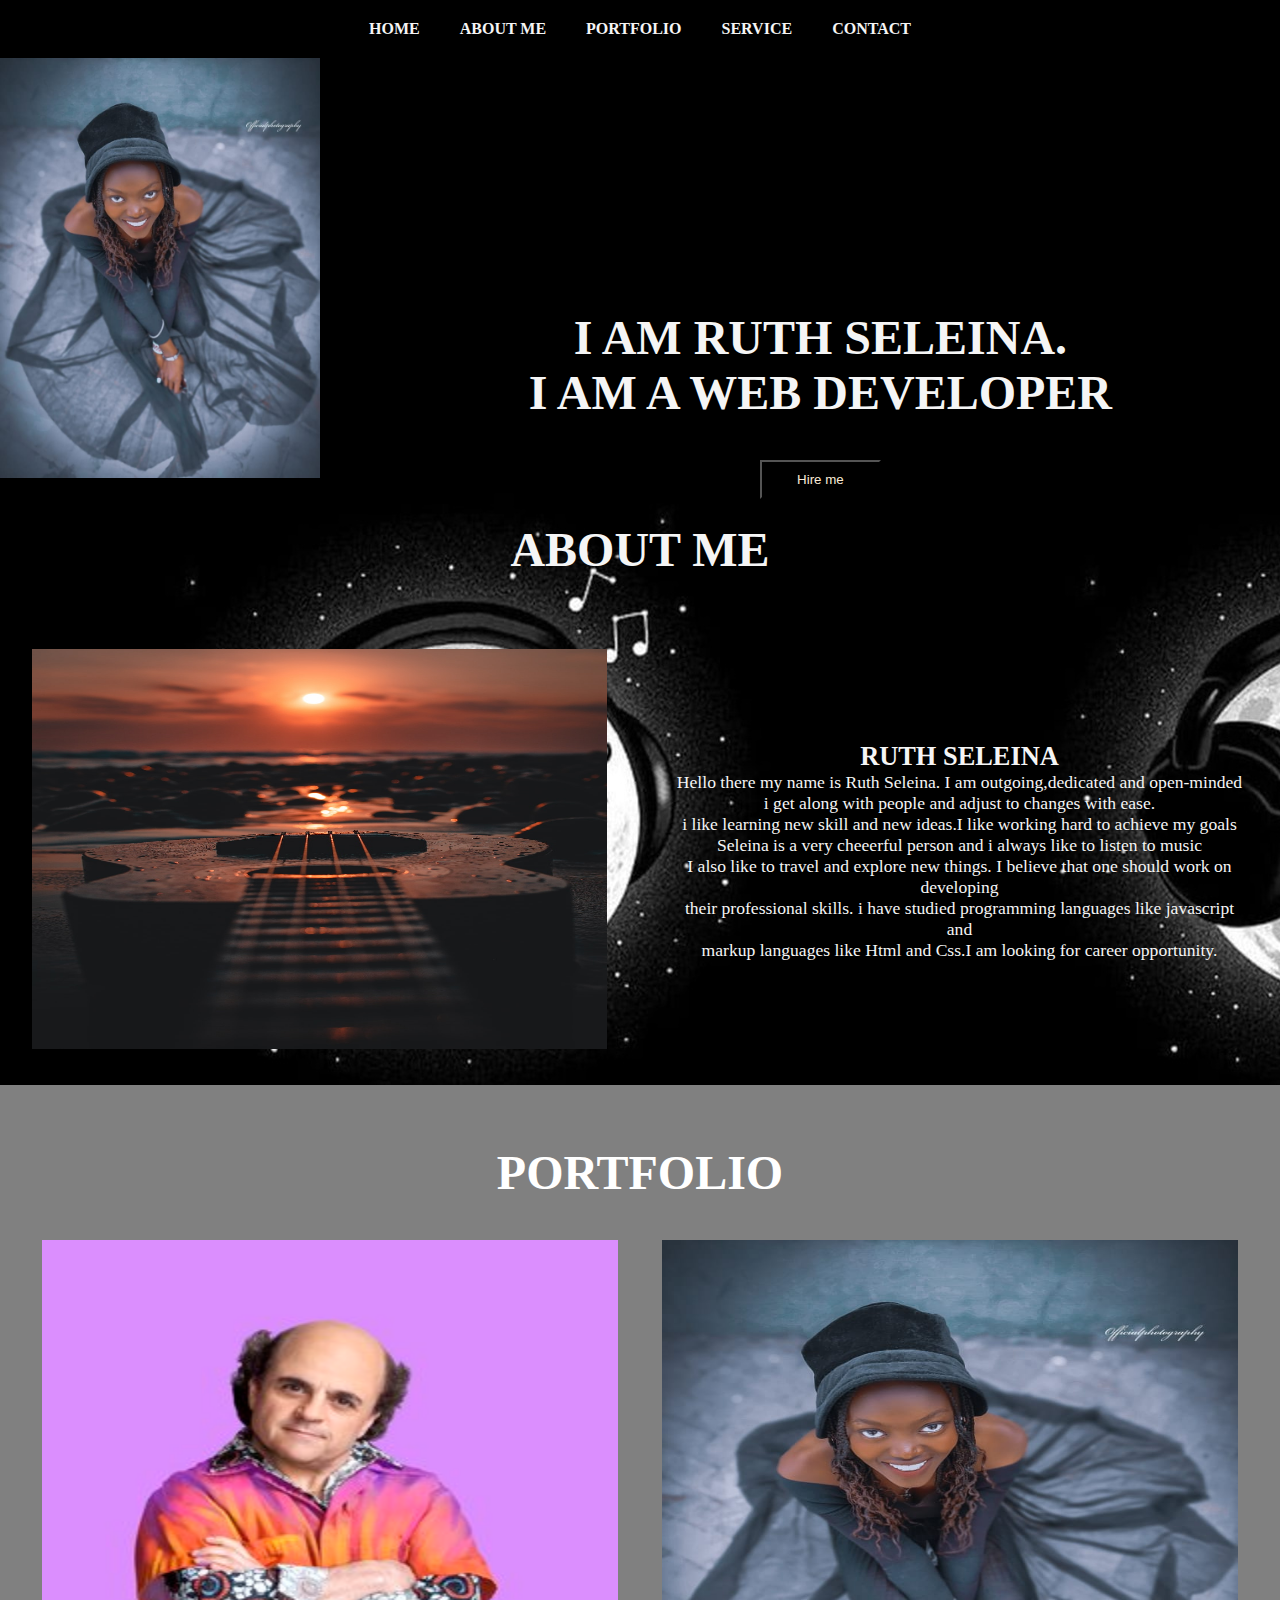
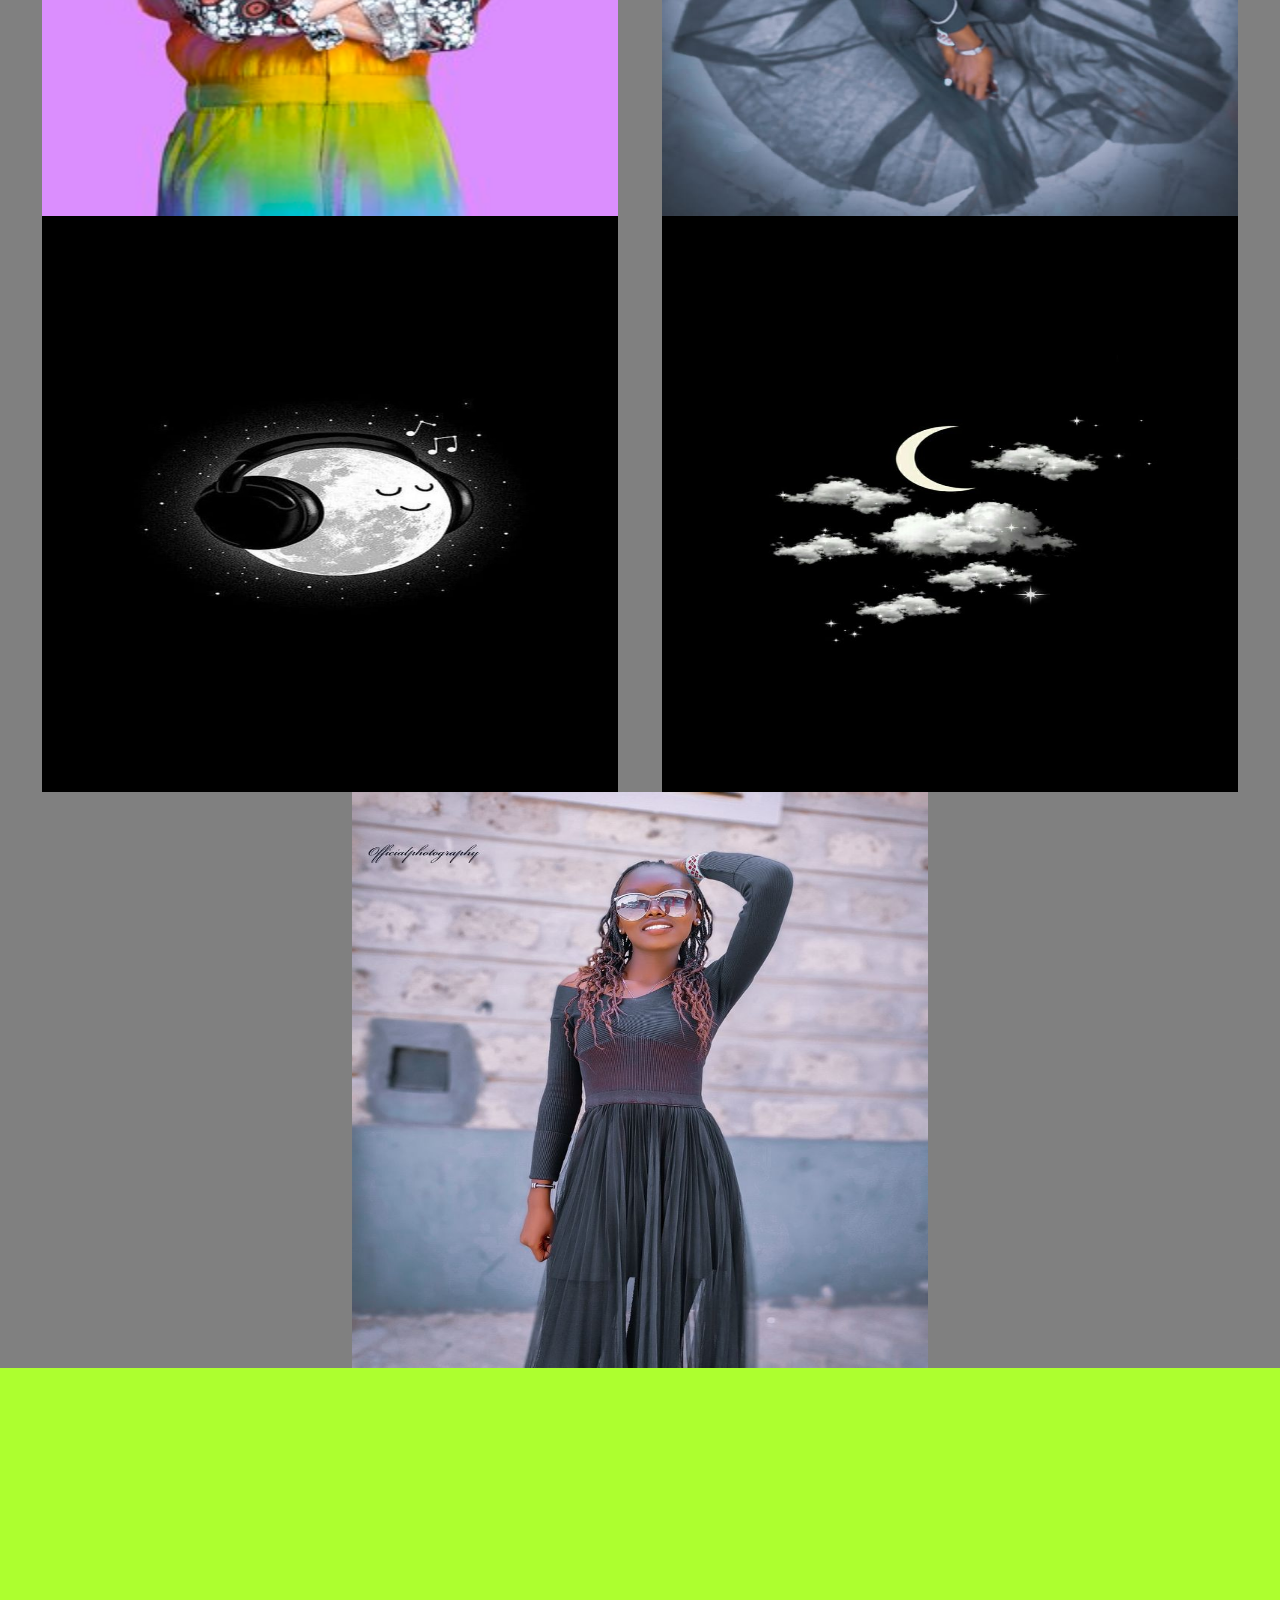
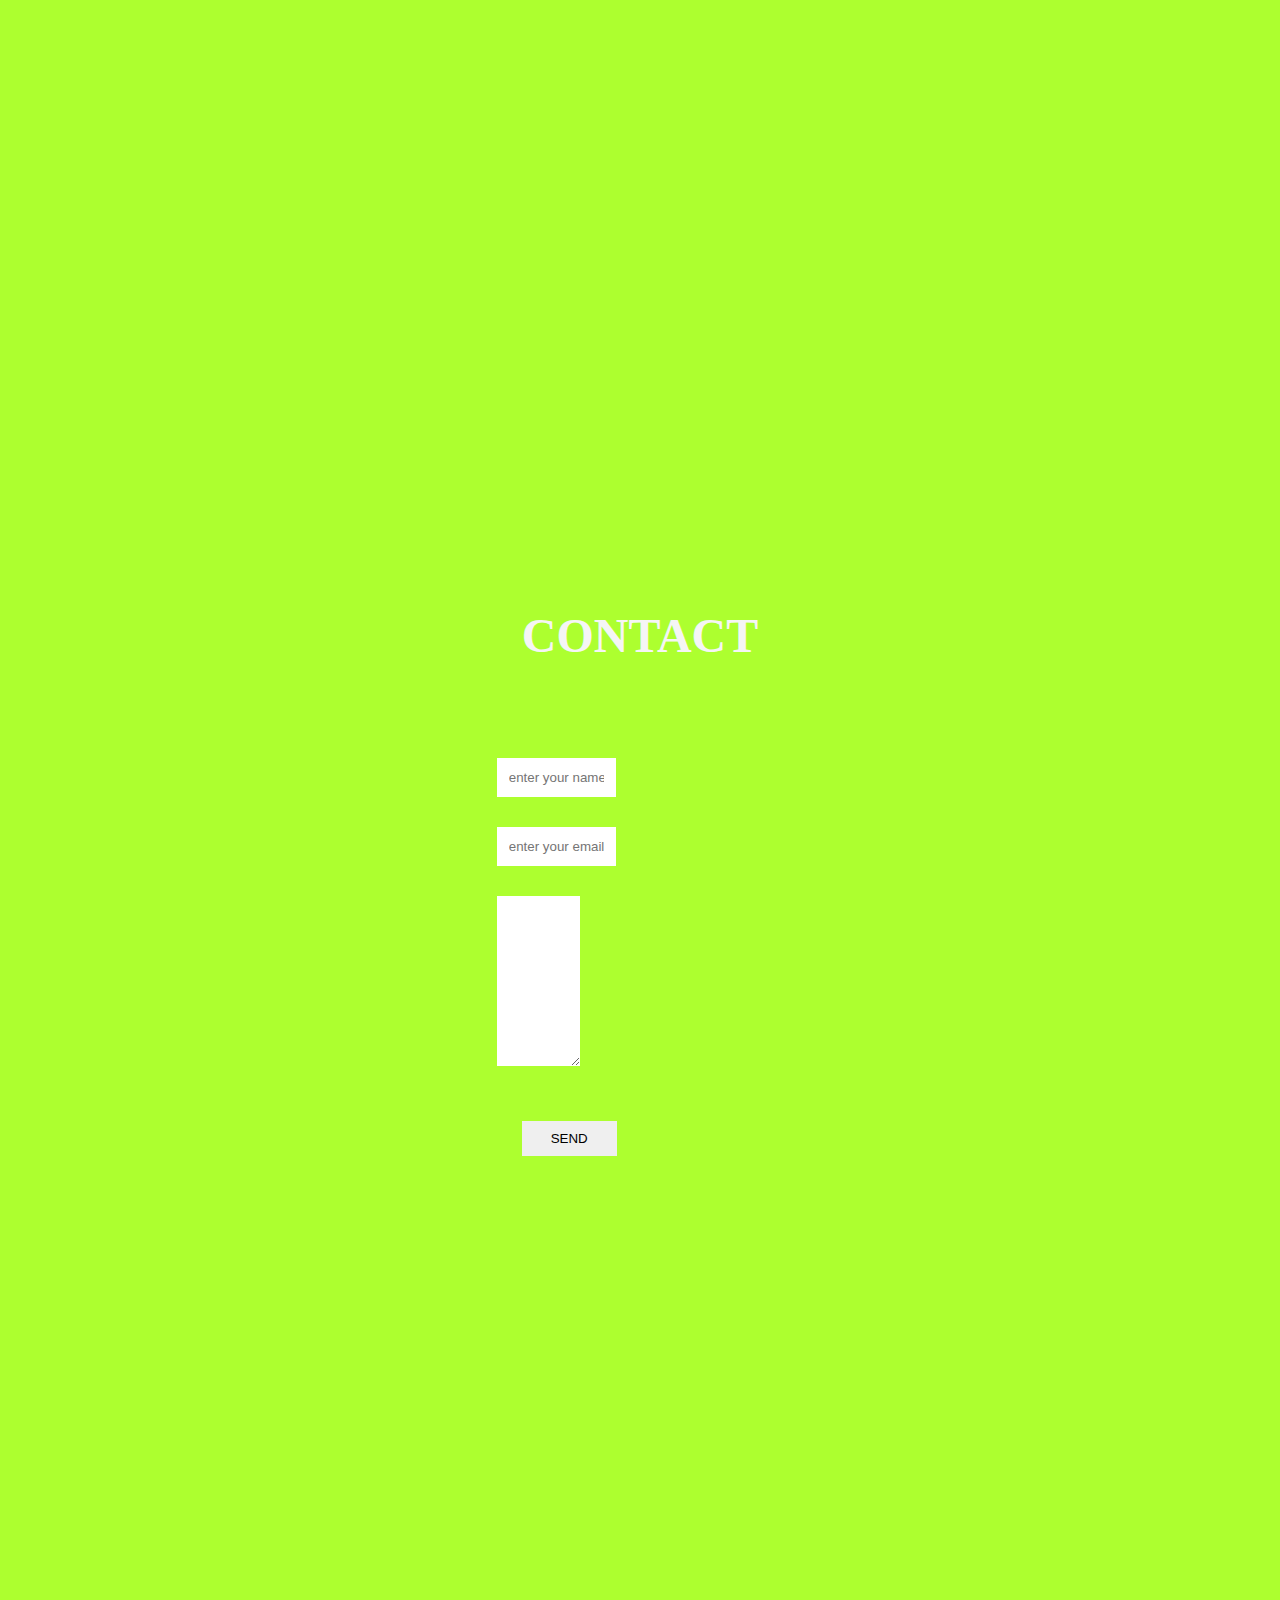
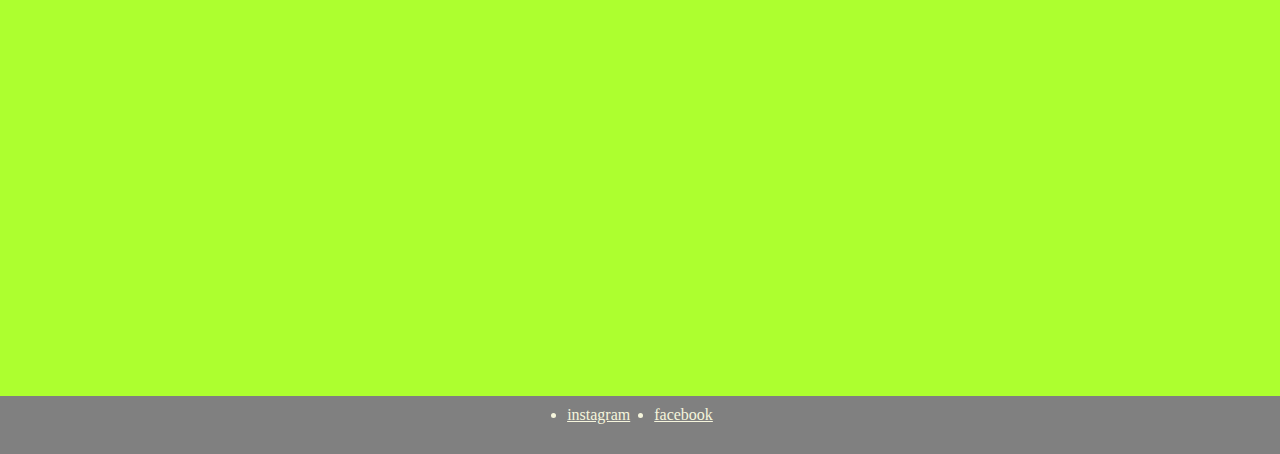
<file: index.html>
<!DOCTYPE html>
<html lang="en">

<head>
    <meta charset="UTF-8">
    <meta http-equiv="X-UA-Compatible" content="IE=edge">
    <meta name="viewport" content="width=device-width, initial-scale=1.0">
    <link rel="stylesheet" href="style.css">
    <title>PERSONAL PORTFOLIO WEBSITE</title>
</head>

<body>
    <nav class="navbar">
        <ul>
            <li><a href="home.html">HOME</a></li>
            <li><a href="about me.html">ABOUT ME</a></li>
            <li><a href="portfolio.html">PORTFOLIO</a></li>
            <li><a href="service.html">SERVICE</a></li>
            <li><a href="contact.html">CONTACT</a></li>
                                                                                                                                                                                                                              

        </ul>
    </nav>
    <img src="./images/2.jpg" alt="">
    <section class="HOME">
        <div class="main">
            <h1 class="headings">I AM RUTH SELEINA. <br> I AM A WEB DEVELOPER </h1>
            <button class="btn">
                Hire me
            </button>

        </div>
    </section>
    <section class="ABOUT ME">
        <h1 class="headings">ABOUT ME</h1>
        <div class="pic">
            <div class="intro1">
                <img src="./images/SP.jpeg" alt="">
            </div>
            <div class="intro2">
                <h2>RUTH SELEINA</h2>
                <p>Hello there my name is Ruth Seleina.
                    I am outgoing,dedicated and open-minded <br>
                    i get along with people and adjust to changes with ease. <br>
                    i like learning new skill and new ideas.I like working hard to achieve my goals <br>
                    Seleina is a very cheeerful person and i always like to listen to music <br>
                    I also like to travel and explore new things. I believe that one should work on developing <br>
                    their professional skills. i have studied programming languages like javascript and <br>
                    markup languages like Html and Css.I am looking for career opportunity.</p>
            </div>

        </div>

    </section>
    <section class="portfolio">
        <h1 class="headings"> PORTFOLIO</h1>
        <div class="gallery">
            <img src="images/1.jpg" alt="">
            <img src="images/2.jpg" alt="">
            <img src="images/BL.jpg" alt="">
            <img src="images/PR.jpg" alt="">
            <img src="images/ele.jpg" alt="">


        </div>
        
</div>
            </div>
    <section id="contact">
        <h1 class="headings">CONTACT</h1>
        <Form action="" class="form"></Form>
        <input type="text" name="name" class="input" placeholder="enter your name">
        <input type="email" name="email" class="input"
        placeholder="enter your email"
        placeholder="enter your message">
        <textarea name="msg" id="msg" cols="30" rows="10"></textarea>
        <input type="submit" value="SEND" id="send">

    </section>
    <footer class="footer">
            <a href="https://www.instagram.com/kadoshieseleina/"><li>instagram</li></a>
            <a href="https://www.facebook.com/"><li>facebook</li></a>

    </footer>
        
</body>

</html>
</file>
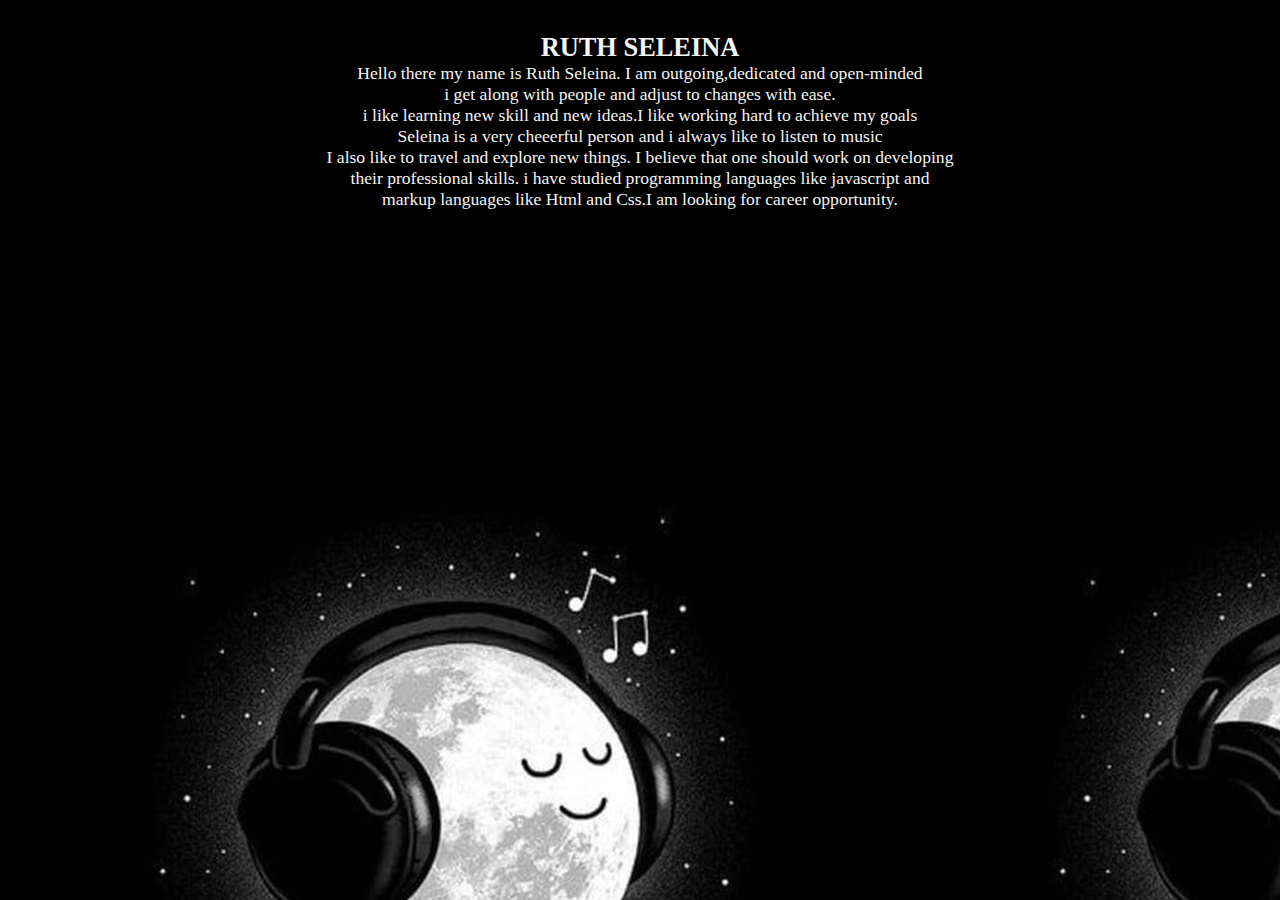
<file: about me.html>
<!DOCTYPE html>
<html lang="en">
<head>
    <meta charset="UTF-8">
    <meta http-equiv="X-UA-Compatible" content="IE=edge">
    <meta name="viewport" content="width=device-width, initial-scale=1.0">
    <title>Document</title>
<link rel="stylesheet" href="index.html">
<link rel="stylesheet" href="style.css">

</head>
<body>
    <div class="intro2">
        <h2>RUTH SELEINA</h2>
        <p>Hello there my name is Ruth Seleina.
            I am outgoing,dedicated and open-minded <br>
            i get along with people and adjust to changes with ease. <br>
            i like learning new skill and new ideas.I like working hard to achieve my goals <br>
            Seleina is a very cheeerful person and i always like to listen to music <br>
            I also like to travel and explore new things. I believe that one should work on developing <br>
            their professional skills. i have studied programming languages like javascript and <br>
            markup languages like Html and Css.I am looking for career opportunity.</p>
    </div>

</body>
</html>
</file>
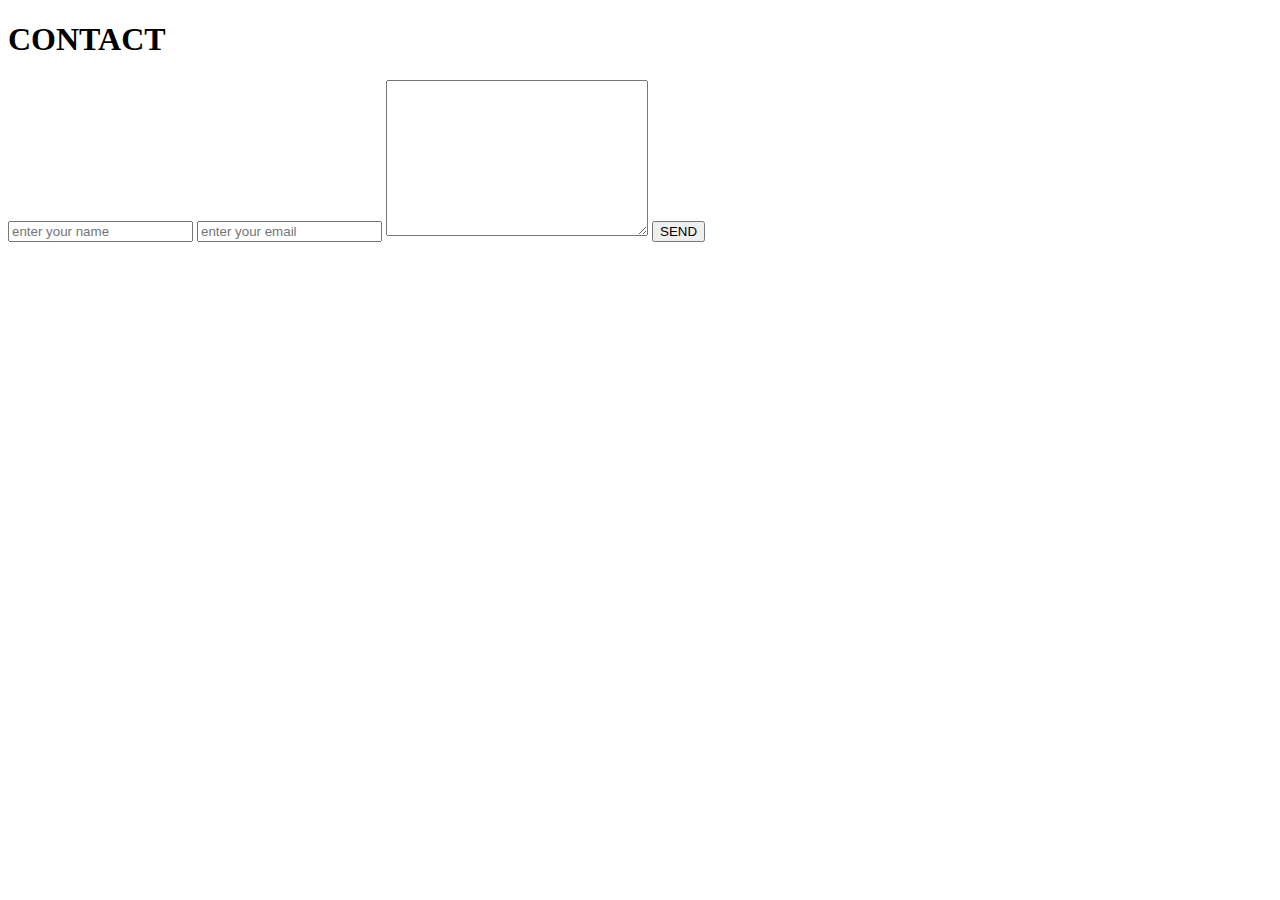
<file: contact.html>
<!DOCTYPE html>
<html lang="en">
<head>
    <meta charset="UTF-8">
    <meta http-equiv="X-UA-Compatible" content="IE=edge">
    <meta name="viewport" content="width=device-width, initial-scale=1.0">
    <title>Document</title>
</head>
<body>
    <section id="contact">
        <h1 class="headings">CONTACT</h1>
        <Form action="" class="form"></Form>
        <input type="text" name="name" class="input" placeholder="enter your name">
        <input type="email" name="email" class="input"
        placeholder="enter your email"
        placeholder="enter your message">
        <textarea name="msg" id="msg" cols="30" rows="10"></textarea>
        <input type="submit" value="SEND" id="send">

    </section>
</body>
</html>
</file>
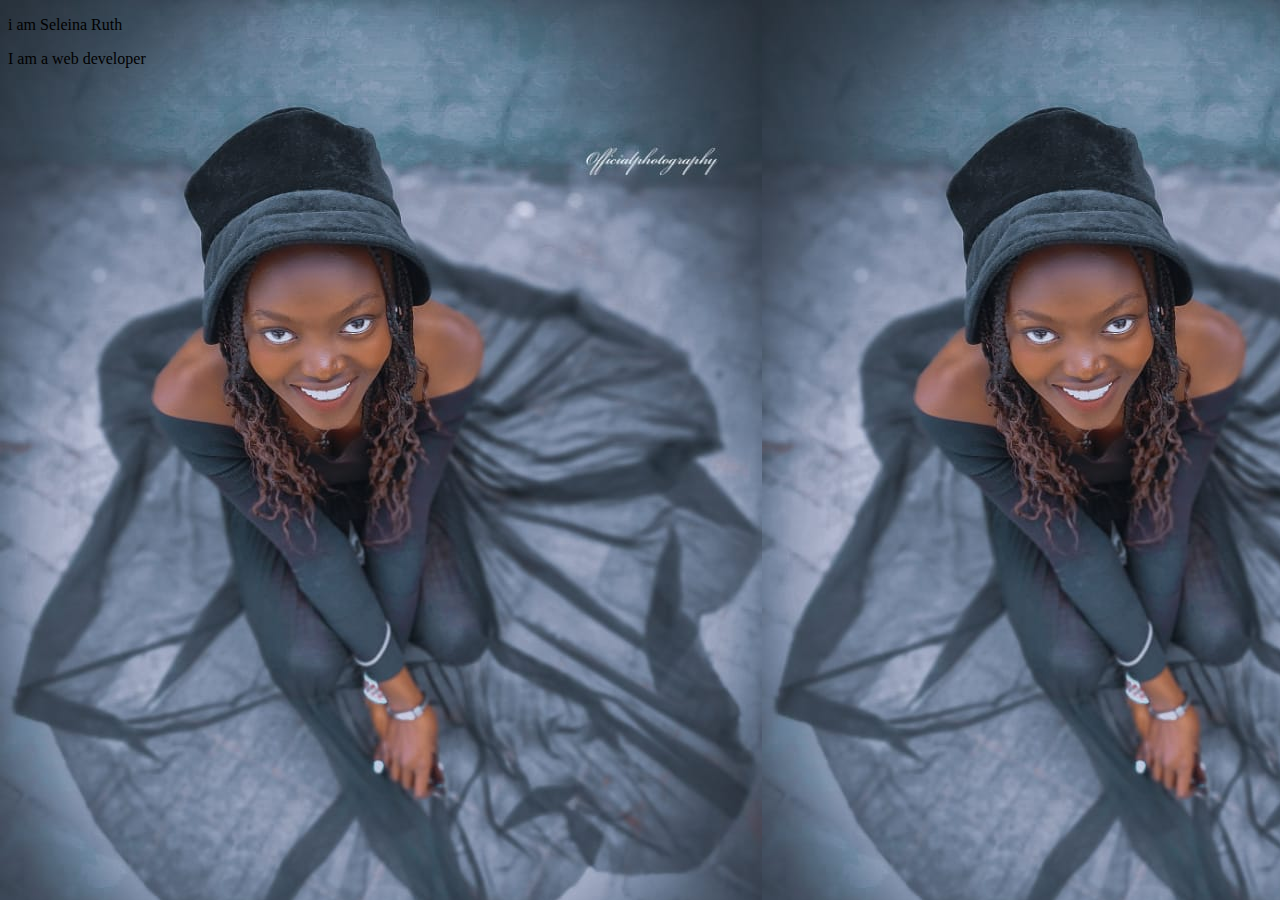
<file: home.html>
<!DOCTYPE html>
<html lang="en">
<head>
    <meta charset="UTF-8">
    <meta http-equiv="X-UA-Compatible" content="IE=edge">
    <meta name="viewport" content="width=device-width, initial-scale=1.0">
    <title>Document</title>
    <link rel="stylesheet" href="index.html" href="style.css">
</head>
<body>
    <p>i am Seleina Ruth</p>
    <p>I am a web developer</p>
    <style>
        body{
            background-image: url("images/2.jpg");
        }
    </style>
</body>
</html>
</file>
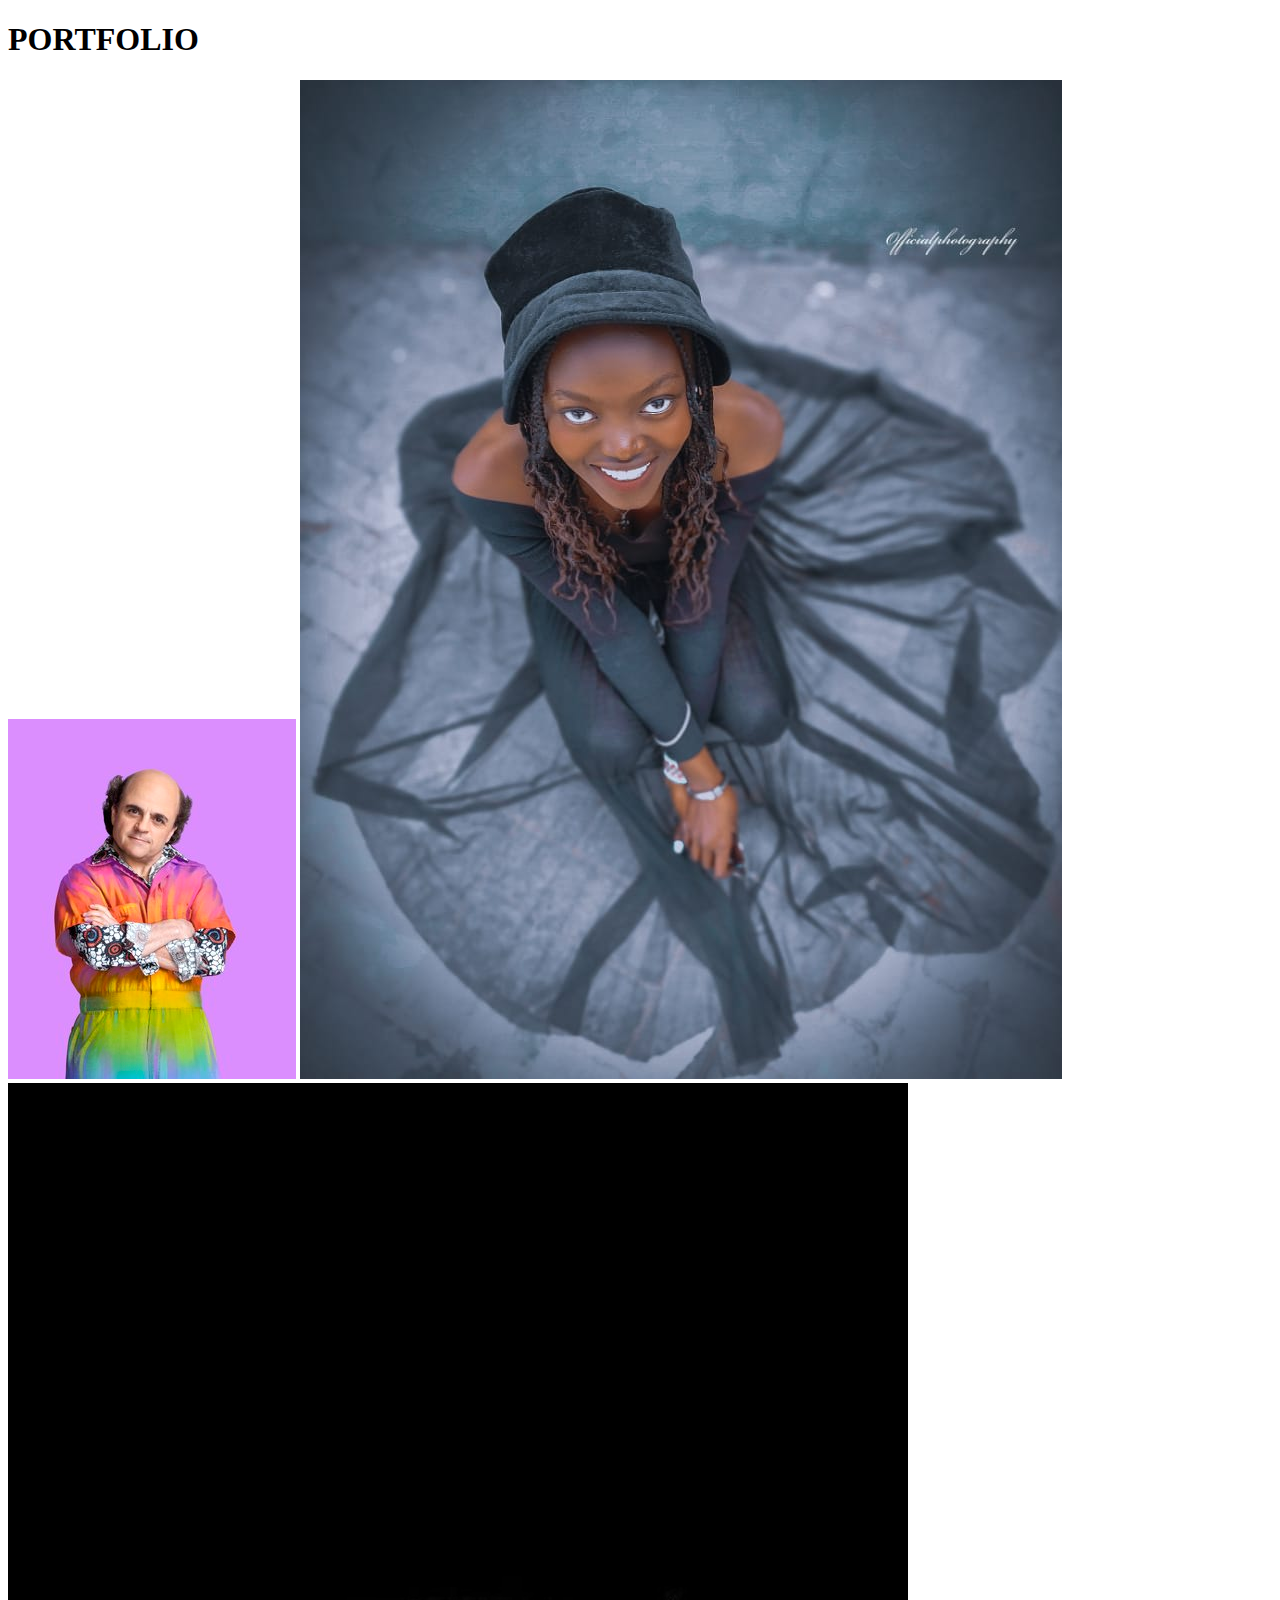
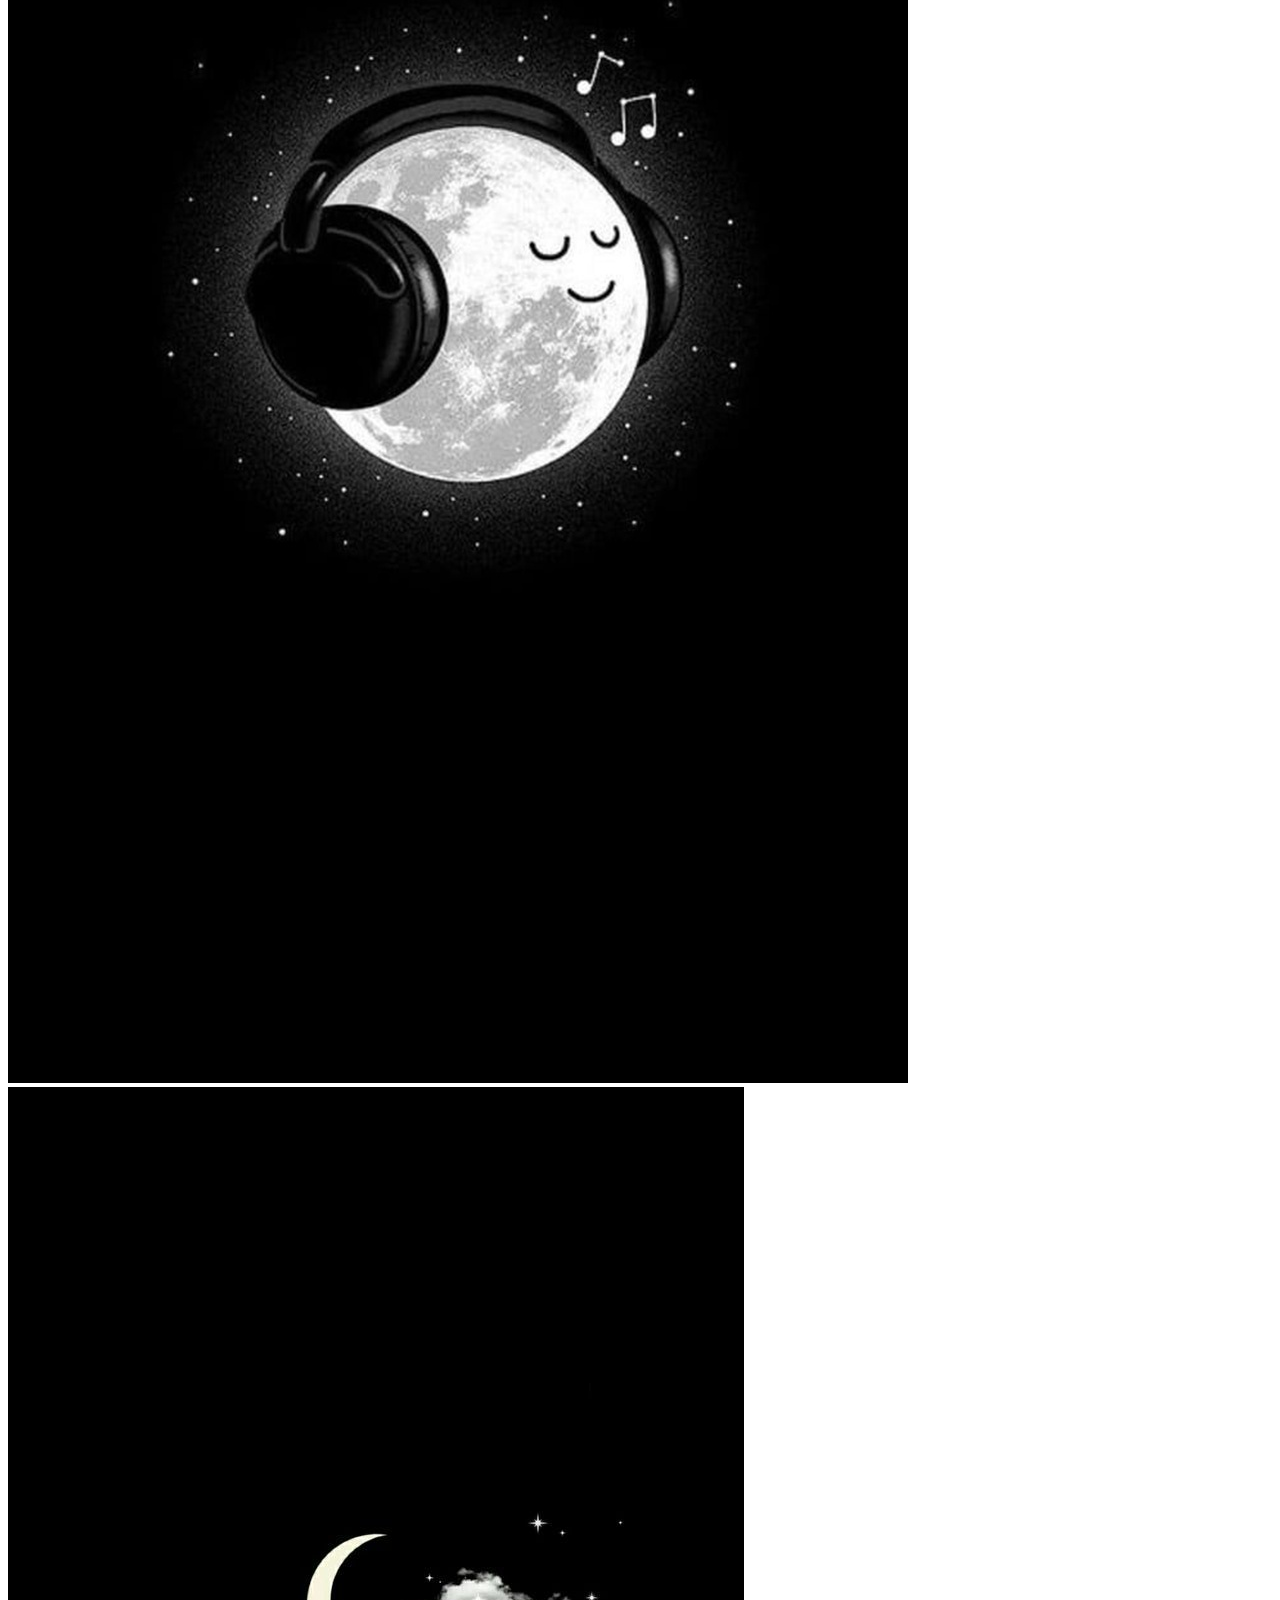
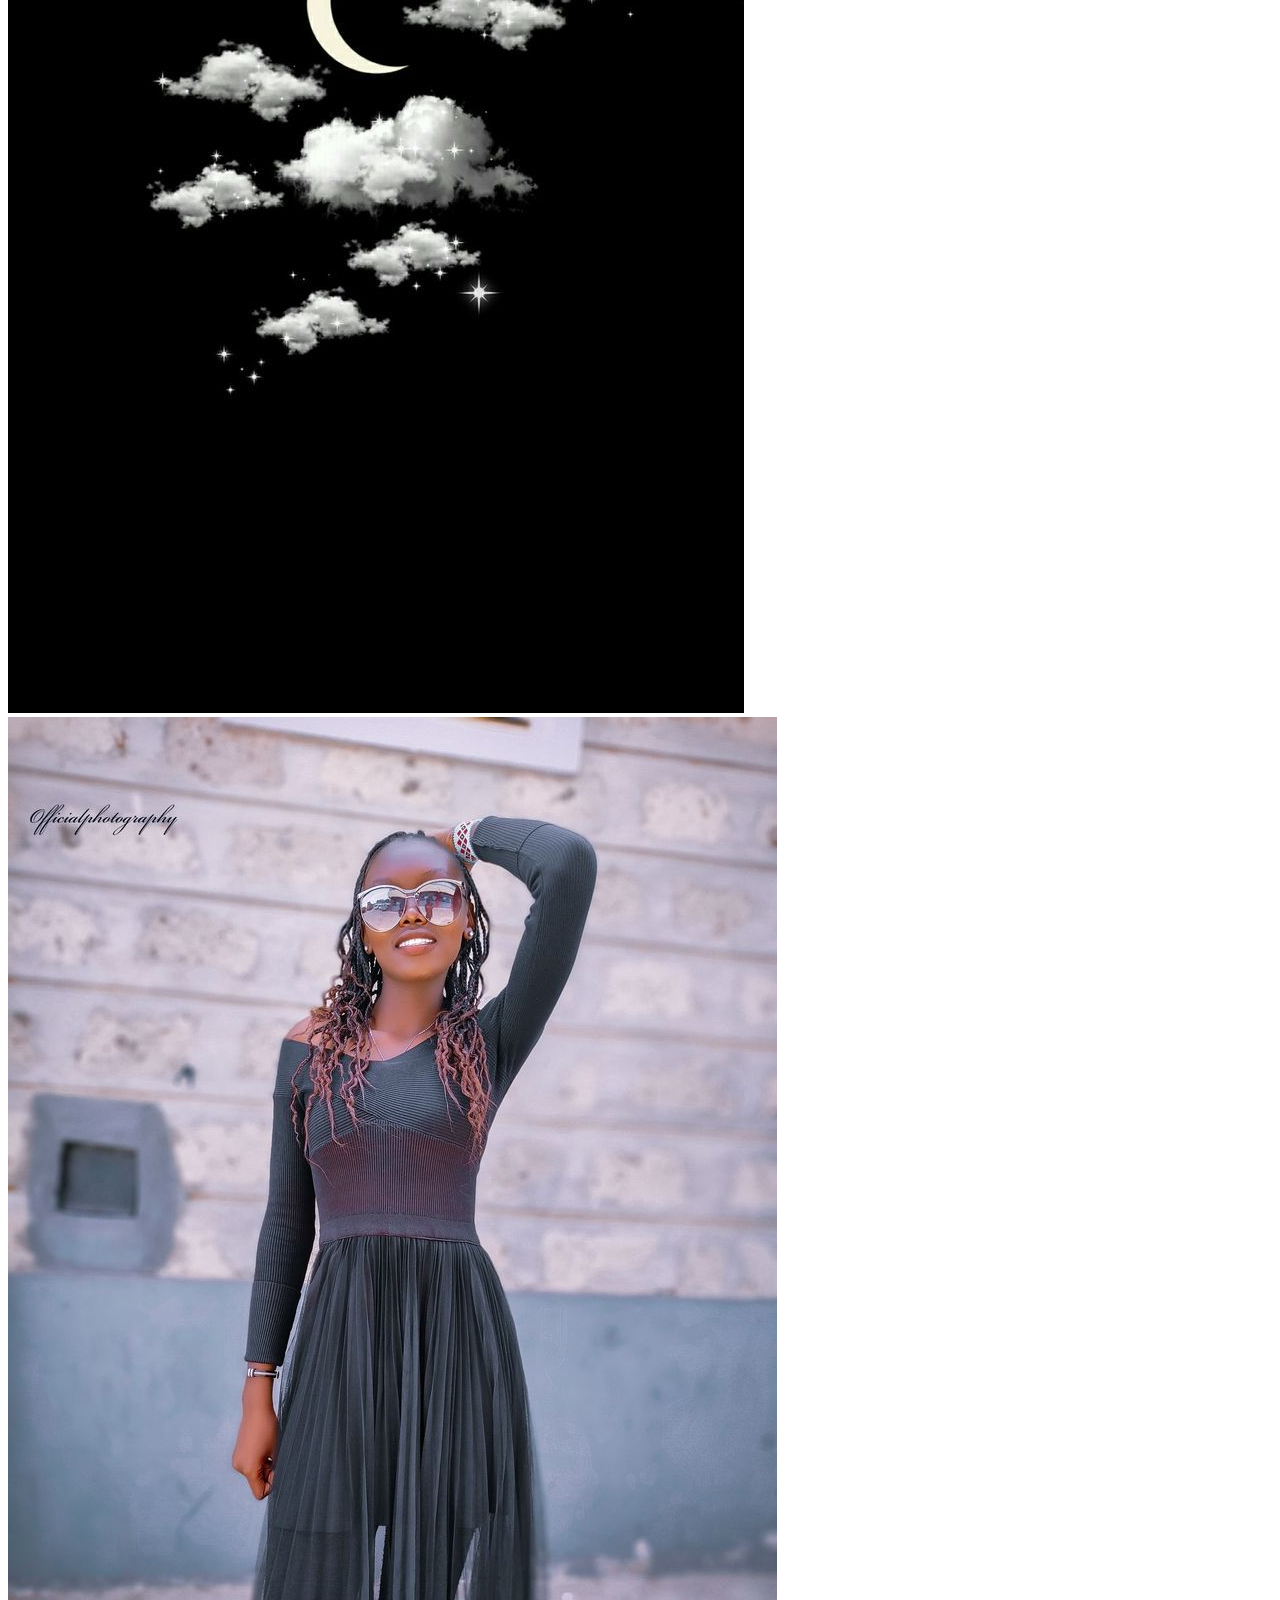
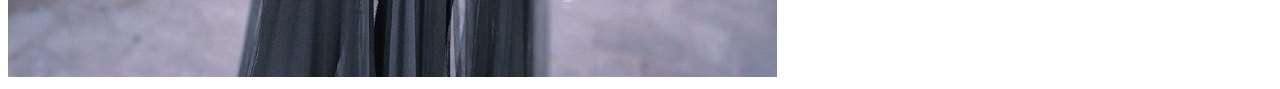
<file: portfolio.html>
<!DOCTYPE html>
<html lang="en">
<head>
    <meta charset="UTF-8">
    <meta http-equiv="X-UA-Compatible" content="IE=edge">
    <meta name="viewport" content="width=device-width, initial-scale=1.0">
    <title>Document</title>
</head>
<body>
    <section class="portfolio">
        <h1 class="headings"> PORTFOLIO</h1>
        <div class="gallery">
            <img src="images/1.jpg" alt="">
            <img src="images/2.jpg" alt="">
            <img src="images/BL.jpg" alt="">
            <img src="images/PR.jpg" alt="">
            <img src="images/ele.jpg" alt="">
</body>
</html>
</file>
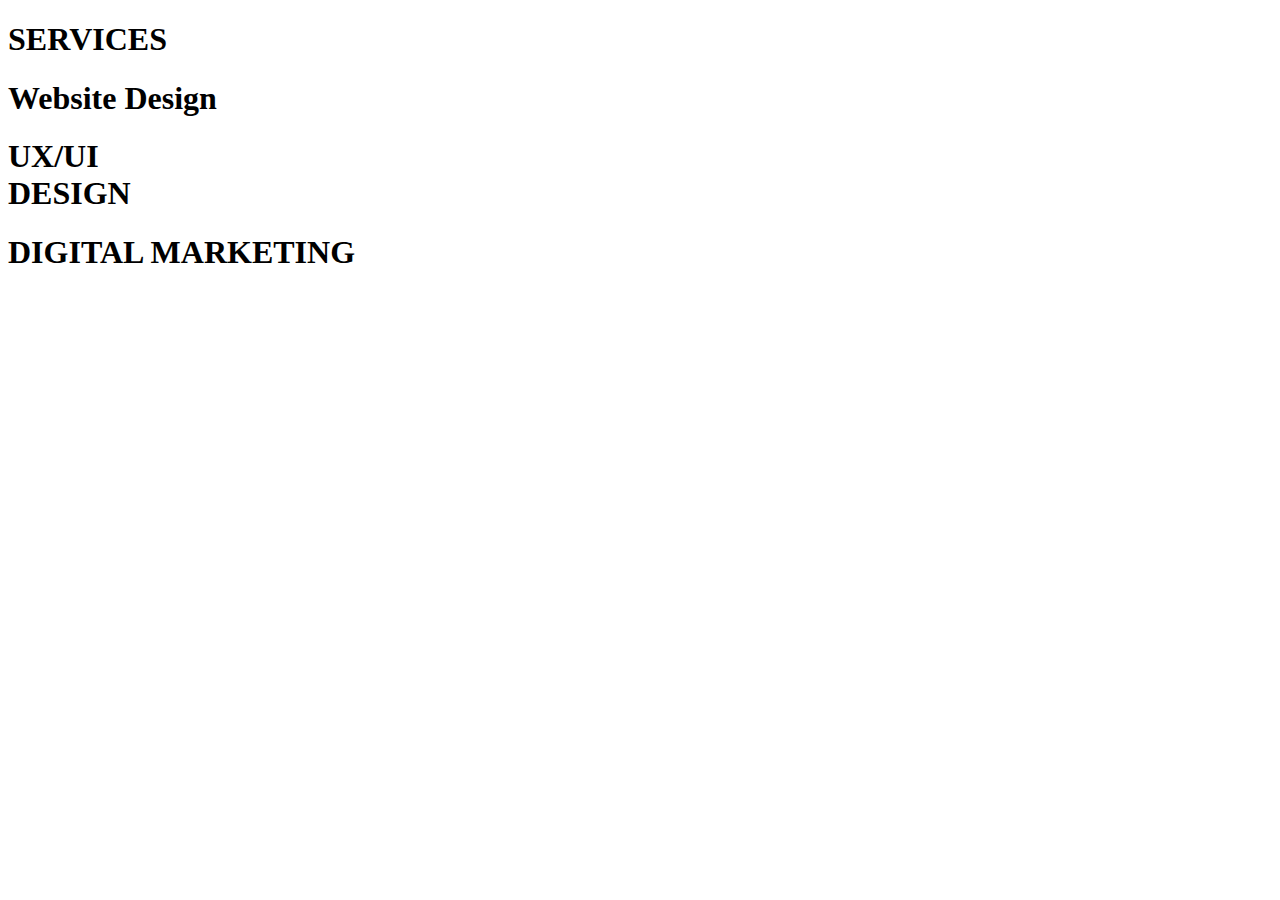
<file: service.html>
<!DOCTYPE html>
<html lang="en">
<head>
    <meta charset="UTF-8">
    <meta http-equiv="X-UA-Compatible" content="IE=edge">
    <meta name="viewport" content="width=device-width, initial-scale=1.0">
    <title>Document</title>
</head>
<body>
    <section class="services">
        <h1 class="headings"> SERVICES</h1>
        <div class="row">
            <div class="box">
                <h1 class="headings">Website Design</h1>
                <p></p>

            </div>
            <div class="box">
                <h1 class="headings">UX/UI <br> DESIGN</h1>
                <P></P>

            </div>
<div class="box">
    <h1 class="headings">DIGITAL MARKETING</h1>
    <p></p>

</body>
</html>
</file>
<file: style.css>
* {
  margin: 0;
  padding: 0;
}
html{
  scroll-behavior: smooth;
}
body {
  background-image: url(/images/BL.jpg);
  color: whitesmoke;
}
/* Navbar */
.navbar {
  top: 0%;

}
img {
  width: 20rem;
}
head {
  color: red;
}

.navbar ul {
  display: flex;
  justify-content: center;
  list-style: none;
}
.navbar ul li {
  padding: 20px;
}
.navbar ul li a {
  color: whitesmoke;
  text-decoration: none;
  font-weight: 900;
}
/* home section */
.main {
  display: flex;
  flex-direction: column;
  /* border: 1px solid white; */
  align-items: center;
  position: absolute;
  top: 30%;
  right: 10%;
}
.headings {
  font-family: century;
  font-size: 3rem;
  text-align: center;
  margin: 40px;
}
.btn {
  padding: 10px 35px;
  background-color: transparent;
  color: antiquewhite;
  outline: none;
  transition: 6s ease;
}
.btn:hover {
  cursor: pointer;
  background-color: aliceblue;
  color: blacJ    88k;
  box-shadow: 0 0 15px white;
}
/* about me section */
.about {
  display: flex;
  flex-direction: column;
  margin-bottom: 50px;
  padding: 20px;
  box-sizing: border-box;
  background-color: blueviolet;
   align-items:center ;
}
.pic {

  display: flex;
}
.pic img {
  width: 575px;
  height: 400px;
}
.intro1 {
  margin: 2rem;
}
.intro2 {
  margin: 2rem;
  display: flex;
  flex-direction: column;
  justify-content: center;
  text-align: center;
  font-size: 1.1rem;
}

.intro h2 {
  font-size: 2rem;
  margin-bottom: 20px;
}
/* portfolio section*/
.portfolio {
  display: flex;
  flex-direction: column;
  background-color: gray;
  color: white;
  align-items: center;
  padding: 20px;
}
.gallery {
  display: flex;
  flex-wrap: wrap;
  justify-content: space-around;
  box-sizing: border-box;
}
.gallery img {
  width: 36rem;
  height: 36rem;
}
.box:hover{
  background-position: left bottom;
}

/* contact section */
#contact{
  display: flex;
  flex-direction: column;
  box-sizing: border-box;
background-color:greenyellow;
color: whitesmoke;
padding: 50rem;
}
.form{
  display: flex;
  flex-direction: column;
  box-sizing: border-box;
  align-items: center;
  margin: 20px 0px;
}
.input{
  padding: 12px;
  margin: 15px;
  width: 30%;
  border: none;
  outline: none;

}
#msg{
  width: 20%;
  padding: 10px;
  margin: 15px;
  border: none;
  outline: none;
}
#send{
  padding: 10px;
  width: 30%;
  margin: 40px;
  border: none;
  outline: none;

}
#send:hover{
cursor: pointer;
box-shadow: 0 0 10px white;
}
footer {
  display: inline-block;
  
}
.footer a{
  margin: 10px;
  display: inline-block;
  flex-direction: row;
  color: beige;

}
</file>
